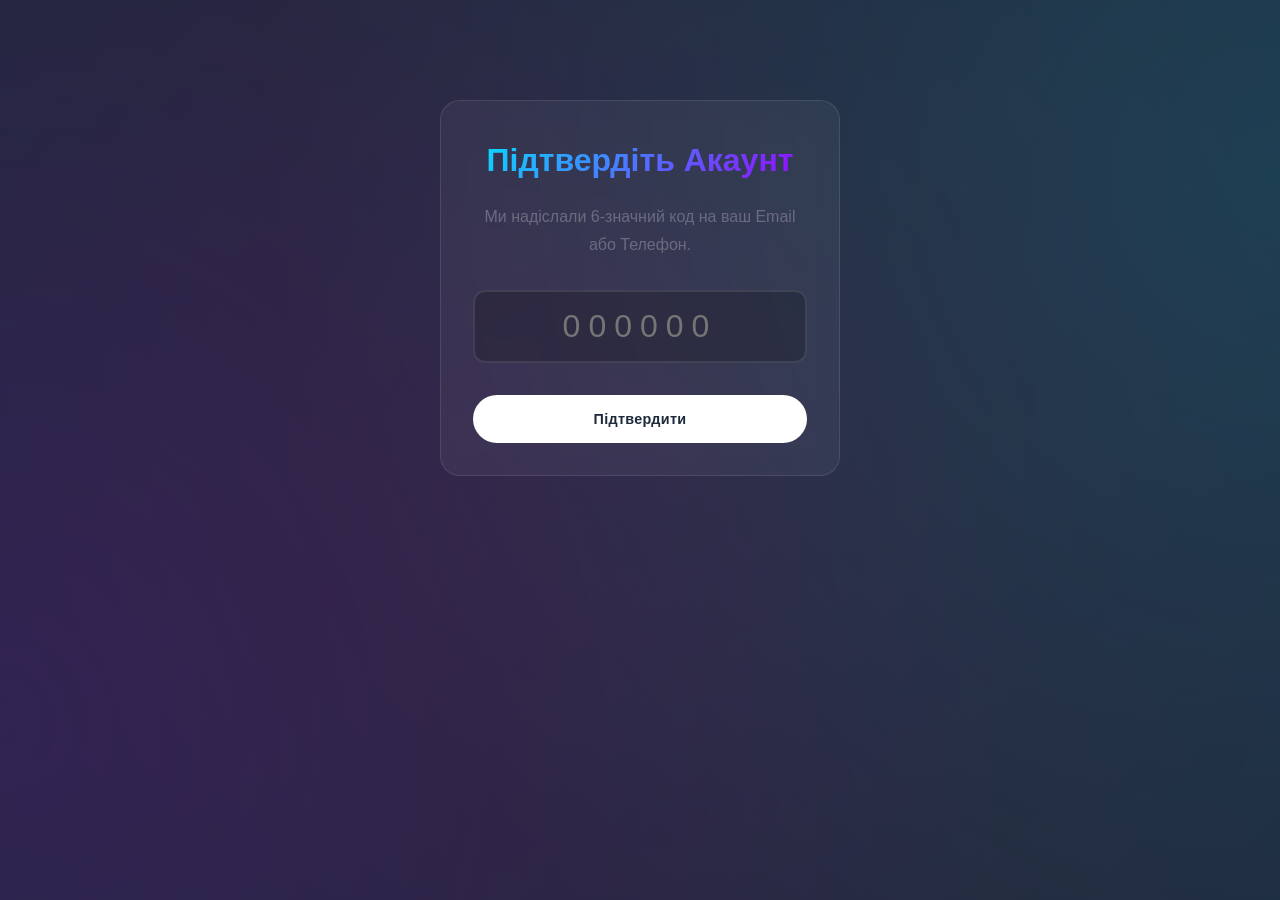
<file: verify.html>
<!DOCTYPE html>
<html lang="uk">
<head>
    <meta charset="UTF-8">
    <meta name="viewport" content="width=device-width, initial-scale=1.0">
    <title>Підтвердження | TalentPulse AI</title>
    <link rel="stylesheet" href="styles_v2.css">
    <link rel="stylesheet" href="dashboard.css">
    <style>
        .auth-container {
            max-width: 400px;
            margin: 100px auto;
            padding: 2rem;
            background: rgba(255, 255, 255, 0.05);
            backdrop-filter: blur(10px);
            border-radius: 20px;
            border: 1px solid rgba(255, 255, 255, 0.1);
            text-align: center;
        }
        .code-input {
            width: 100%;
            padding: 1rem;
            background: rgba(0, 0, 0, 0.2);
            border: 2px solid rgba(255, 255, 255, 0.1);
            border-radius: 12px;
            color: #fff;
            font-size: 2rem;
            text-align: center;
            letter-spacing: 0.5rem;
            margin: 2rem 0;
        }
        .code-input:focus {
            border-color: var(--primary);
            outline: none;
        }
    </style>
</head>
<body class="dashboard-body">
    <div class="cursor-glow"></div>
    
    <div class="auth-container">
        <h1 class="gradient-text" style="font-size: 2rem;">Підтвердіть Акаунт</h1>
        <p style="color: var(--text-dim); margin-top: 1rem;">Ми надіслали 6-значний код на ваш Email або Телефон.</p>
        
        <form id="verify-form">
            <input type="text" id="verify-code" class="code-input" maxlength="6" placeholder="000000" required>
            <button type="submit" class="btn btn-primary btn-nav full-width" style="padding: 1rem;">Підтвердити</button>
        </form>
        
        <p id="msg" style="margin-top: 1.5rem; font-size: 0.9rem; color: var(--accent); display: none;"></p>
    </div>

    <script>
            const API_BASE_URL = 'https://zimburbels-talentpulse-api.hf.space/api';

        document.getElementById('verify-form').onsubmit = async (e) => {
            e.preventDefault();
            const code = document.getElementById('verify-code').value;
            const identifier = localStorage.getItem('verify_identifier');
            const msg = document.getElementById('msg');

            if (!identifier) {
                alert('Помилка: ідентифікатор не знайдено. Будь ласка, зареєструйтесь знову.');
                window.location.href = 'register.html';
                return;
            }

            try {
                const res = await fetch(`${API_BASE_URL}/auth/verify`, {
                    method: 'POST',
                    headers: { 'Content-Type': 'application/json' },
                    body: JSON.stringify({ identifier, code })
                });

                const data = await res.json();
                if (res.ok) {
                    alert('Акаунт успішно підтверджено! Тепер ви можете увійти.');
                    window.location.href = 'login.html';
                } else {
                    msg.innerText = data.detail || 'Невірний код';
                    msg.style.display = 'block';
                }
            } catch (err) {
                alert('Помилка з’єднання з сервером');
            }
        };
    </script>
</body>
</html>
</file>
<file: styles_v2.css>
/* ═══════════════════════════════════════════════════════════════
   TalentPulse AI — Premium Dark Theme v3.0
   ═══════════════════════════════════════════════════════════════ */

/* ─── Design Tokens ─── */
:root {
    --bg-base: #1e293b;
    --bg-surface: rgba(51, 65, 85, 0.5);
    --bg-card: rgba(71, 85, 105, 0.4);
    --primary: #00e5ff;
    --secondary: #9d00ff;
    --accent: #ff0055;
    --success: #27c93f;
    --warning: #ffbd2e;
    --text-pure: #ffffff;
    --text-secondary: #c0c0d0;
    --text-dim: #6b6b80;
    --glass-border: rgba(255, 255, 255, 0.08);
    --glass-hover: rgba(255, 255, 255, 0.12);
    --glow-primary: rgba(0, 229, 255, 0.15);
    --glow-secondary: rgba(157, 0, 255, 0.15);
    --radius-sm: 12px;
    --radius-md: 20px;
    --radius-lg: 28px;
    --radius-xl: 36px;
    --transition: all 0.4s cubic-bezier(0.2, 0.8, 0.2, 1);
    --font-display: 'Space Grotesk', 'Inter', sans-serif;
    --font-body: 'Inter', -apple-system, sans-serif;
    --font-mono: 'JetBrains Mono', 'Courier New', monospace;
}

/* ─── Reset ─── */
*, *::before, *::after { margin: 0; padding: 0; box-sizing: border-box; }

html { scroll-behavior: smooth; }

body {
    background-color: var(--bg-base);
    background-image: 
        linear-gradient(to bottom, rgba(30, 41, 59, 0.4), rgba(30, 41, 59, 0.7)),
        url('https://images.unsplash.com/photo-1639322537228-f710d846310a?auto=format&fit=crop&q=80&w=2560');
    background-size: cover;
    background-position: center;
    background-attachment: fixed;
    color: var(--text-pure);
    font-family: var(--font-body);
    -webkit-font-smoothing: antialiased;
    -moz-osx-font-smoothing: grayscale;
    text-rendering: optimizeLegibility;
    line-height: 1.7;
    overflow-x: hidden;
}

/* ─── Animated Background Gradient ─── */
body::before {
    content: '';
    position: fixed;
    top: -50%; left: -50%;
    width: 200%; height: 200%;
    background:
        radial-gradient(circle at 25% 65%, rgba(157, 0, 255, 0.12), transparent 45%),
        radial-gradient(circle at 75% 35%, rgba(0, 229, 255, 0.12), transparent 45%),
        radial-gradient(circle at 50% 50%, rgba(255, 0, 85, 0.08), transparent 60%);
    animation: rotateBackground 40s linear infinite;
    z-index: -2;
    pointer-events: none;
}
@keyframes rotateBackground {
    0% { transform: rotate(0deg); }
    100% { transform: rotate(360deg); }
}

/* ─── Cursor Glow ─── */
.cursor-glow {
    position: fixed; top: 0; left: 0;
    width: 500px; height: 500px;
    background: radial-gradient(circle, rgba(0,229,255,0.12), transparent 60%);
    border-radius: 50%;
    pointer-events: none;
    transform: translate(-50%, -50%);
    z-index: 0;
    filter: blur(60px);
    opacity: 0;
    transition: opacity 0.6s ease;
    mix-blend-mode: screen;
}

/* ─── Canvas BG ─── */
#bg-canvas {
    position: fixed; top: 0; left: 0;
    width: 100%; height: 100%;
    z-index: -1;
    pointer-events: none;
}

/* ─── Scrollbar ─── */
::-webkit-scrollbar { width: 6px; }
::-webkit-scrollbar-track { background: var(--bg-base); }
::-webkit-scrollbar-thumb { background: linear-gradient(var(--primary), var(--secondary)); border-radius: 10px; }

/* ─── Layout ─── */
.container { max-width: 1280px; margin: 0 auto; padding: 0 2rem; }
.section-padding { padding: 8rem 0; }

/* ─── Typography Utilities ─── */
.gradient-text {
    background: linear-gradient(135deg, var(--primary), var(--secondary));
    -webkit-background-clip: text;
    background-clip: text;
    -webkit-text-fill-color: transparent;
}
.gradient-animated {
    background-size: 200% auto;
    animation: shine 4s linear infinite;
}
@keyframes shine { to { background-position: 200% center; } }

/* ─── Section Headers ─── */
.section-header {
    text-align: center;
    margin-bottom: 5rem;
}
.section-tag {
    display: inline-block;
    padding: 0.4rem 1.2rem;
    border-radius: 100px;
    border: 1px solid var(--glass-border);
    color: var(--primary);
    font-size: 0.8rem;
    font-weight: 700;
    letter-spacing: 3px;
    text-transform: uppercase;
    margin-bottom: 1.5rem;
    background: rgba(0, 229, 255, 0.05);
}
.section-title {
    font-family: var(--font-display);
    font-size: 3.5rem;
    font-weight: 800;
    line-height: 1.2;
    margin-bottom: 1.2rem;
}
.section-desc {
    font-size: 1.15rem;
    color: var(--text-dim);
    max-width: 600px;
    margin: 0 auto;
}

/* ─── Buttons ─── */
.btn {
    display: inline-flex;
    align-items: center;
    justify-content: center;
    gap: 0.7rem;
    padding: 1rem 2.2rem;
    border-radius: 100px;
    font-weight: 600;
    font-size: 1rem;
    text-decoration: none;
    transition: var(--transition);
    cursor: pointer;
    border: none;
    position: relative;
    overflow: hidden;
    letter-spacing: 0.3px;
}
.btn-primary {
    background: var(--text-pure);
    color: var(--bg-base);
}
.btn-primary:hover {
    transform: translateY(-3px) scale(1.02);
    box-shadow: 0 10px 40px rgba(255, 255, 255, 0.25);
}
.btn-glow::after {
    content: '';
    position: absolute;
    inset: -2px;
    border-radius: inherit;
    background: linear-gradient(135deg, var(--primary), var(--secondary), var(--primary));
    background-size: 300% 300%;
    z-index: -1;
    animation: glowBorder 3s ease infinite;
    opacity: 0;
    transition: opacity 0.4s;
}
.btn-glow:hover::after { opacity: 1; }
@keyframes glowBorder {
    0%, 100% { background-position: 0% 50%; }
    50% { background-position: 100% 50%; }
}
.btn-outline {
    border: 1px solid var(--glass-border);
    color: var(--text-pure);
    background: transparent;
}
.btn-outline:hover {
    border-color: var(--primary);
    background: rgba(0, 229, 255, 0.05);
    transform: translateY(-2px);
}
.btn-large { padding: 1.3rem 3rem; font-size: 1.15rem; }
.btn-nav { padding: 0.7rem 1.5rem; font-size: 0.9rem; }
.full-width { width: 100%; }

/* ─── Glass Card ─── */
.glass-card {
    background: var(--bg-card);
    backdrop-filter: blur(20px);
    -webkit-backdrop-filter: blur(20px);
    border: 1px solid var(--glass-border);
    border-radius: var(--radius-lg);
    position: relative;
    overflow: hidden;
}

/* ═══════════════════════════════════════════════════════════════
   HEADER / NAVIGATION
   ═══════════════════════════════════════════════════════════════ */
#header {
    position: fixed;
    top: 0; left: 0; right: 0;
    z-index: 1000;
    background: rgba(2, 0, 10, 0.7);
    backdrop-filter: blur(20px);
    -webkit-backdrop-filter: blur(20px);
    border-bottom: 1px solid var(--glass-border);
    transition: var(--transition);
}
#header.scrolled {
    background: rgba(2, 0, 10, 0.95);
    box-shadow: 0 4px 30px rgba(0, 0, 0, 0.5);
}
.nav-wrapper {
    display: flex;
    justify-content: space-between;
    align-items: center;
    padding: 1rem 0;
}
.logo {
    display: flex;
    align-items: center;
    gap: 0.6rem;
    text-decoration: none;
    font-family: var(--font-display);
    font-weight: 800;
    font-size: 1.5rem;
    color: var(--text-pure);
}
.logo-icon {
    font-size: 1.8rem;
    filter: drop-shadow(0 0 8px rgba(0, 229, 255, 0.5));
}
.logo-ai {
    background: linear-gradient(135deg, var(--primary), var(--secondary));
    -webkit-background-clip: text;
    background-clip: text;
    -webkit-text-fill-color: transparent;
}
.nav-links {
    display: flex;
    gap: 2rem;
    align-items: center;
}
.nav-links a:not(.btn) {
    color: var(--text-dim);
    text-decoration: none;
    font-weight: 500;
    font-size: 0.95rem;
    transition: color 0.3s;
    position: relative;
}
.nav-links a:not(.btn):hover { color: var(--text-pure); }
.nav-links a:not(.btn)::after {
    content: '';
    position: absolute;
    bottom: -4px; left: 0;
    width: 0; height: 2px;
    background: linear-gradient(90deg, var(--primary), var(--secondary));
    transition: width 0.3s;
}
.nav-links a:not(.btn):hover::after { width: 100%; }
.lang-switch {
    padding: 0.4rem 0.8rem;
    border: 1px solid var(--glass-border);
    border-radius: 8px;
    font-size: 0.85rem !important;
}

/* Hamburger */
.hamburger {
    display: none;
    flex-direction: column;
    gap: 5px;
    background: none;
    border: none;
    cursor: pointer;
    padding: 8px;
    z-index: 1001;
}
.hamburger span {
    display: block;
    width: 24px;
    height: 2px;
    background: var(--text-pure);
    transition: var(--transition);
    border-radius: 2px;
}
.hamburger.active span:nth-child(1) { transform: rotate(45deg) translate(5px, 5px); }
.hamburger.active span:nth-child(2) { opacity: 0; }
.hamburger.active span:nth-child(3) { transform: rotate(-45deg) translate(5px, -5px); }

/* ═══════════════════════════════════════════════════════════════
   HERO
   ═══════════════════════════════════════════════════════════════ */
.hero {
    min-height: 100vh;
    display: flex;
    align-items: center;
    padding-top: 6rem;
    position: relative;
    overflow: hidden;
}
.hero-grid {
    display: grid;
    grid-template-columns: 1.1fr 0.9fr;
    gap: 4rem;
    align-items: center;
}
.badge-pill {
    display: inline-flex;
    align-items: center;
    gap: 0.5rem;
    padding: 0.5rem 1.2rem;
    border-radius: 100px;
    border: 1px solid rgba(0, 229, 255, 0.3);
    color: var(--primary);
    font-size: 0.75rem;
    font-weight: 800;
    letter-spacing: 2px;
    margin-bottom: 2rem;
    background: rgba(0, 229, 255, 0.05);
}
.badge-dot {
    width: 8px; height: 8px;
    background: var(--success);
    border-radius: 50%;
    animation: pulse 2s infinite;
}
@keyframes pulse {
    0%, 100% { opacity: 1; box-shadow: 0 0 0 0 rgba(39, 201, 63, 0.5); }
    50% { opacity: 0.8; box-shadow: 0 0 0 8px rgba(39, 201, 63, 0); }
}
.hero h1 {
    font-family: var(--font-display);
    font-size: 4.2rem;
    line-height: 1.1;
    margin-bottom: 1.5rem;
    font-weight: 800;
}
.hero-subtitle {
    font-size: 1.2rem;
    color: var(--text-secondary);
    margin-bottom: 2.5rem;
    max-width: 90%;
    line-height: 1.8;
}
.cta-buttons {
    display: flex;
    gap: 1rem;
    flex-wrap: wrap;
}

/* Trust bar */
.hero-trust {
    display: flex;
    align-items: center;
    gap: 1rem;
    margin-top: 3rem;
    padding-top: 2rem;
    border-top: 1px solid var(--glass-border);
}
.trust-avatars {
    display: flex;
}
.avatar {
    width: 36px; height: 36px;
    border-radius: 50%;
    display: flex;
    align-items: center;
    justify-content: center;
    font-weight: 700;
    font-size: 0.8rem;
    color: white;
    border: 2px solid var(--bg-base);
    margin-left: -8px;
}
.avatar:first-child { margin-left: 0; }
.trust-text {
    font-size: 0.9rem;
    color: var(--text-dim);
}

/* Floating orbs */
.hero-orb {
    position: absolute;
    border-radius: 50%;
    filter: blur(80px);
    pointer-events: none;
    z-index: -1;
}
.hero-orb-1 {
    width: 500px; height: 500px;
    background: radial-gradient(circle, rgba(0,229,255,0.12), transparent 70%);
    top: 10%; right: -10%;
    animation: float1 12s ease-in-out infinite;
}
.hero-orb-2 {
    width: 400px; height: 400px;
    background: radial-gradient(circle, rgba(157,0,255,0.1), transparent 70%);
    bottom: 10%; left: -5%;
    animation: float2 15s ease-in-out infinite;
}
@keyframes float1 {
    0%, 100% { transform: translate(0, 0); }
    50% { transform: translate(-40px, 30px); }
}
@keyframes float2 {
    0%, 100% { transform: translate(0, 0); }
    50% { transform: translate(30px, -40px); }
}

/* ─── Terminal ─── */
.hero-terminal {
    background: rgba(5, 5, 12, 0.85);
    border: 1px solid var(--glass-border);
    border-radius: var(--radius-md);
    box-shadow: 0 25px 60px rgba(0, 0, 0, 0.6), 0 0 40px rgba(0, 229, 255, 0.05);
    overflow: hidden;
    backdrop-filter: blur(10px);
}
.terminal-header {
    background: rgba(255, 255, 255, 0.03);
    padding: 12px 18px;
    display: flex;
    align-items: center;
    border-bottom: 1px solid var(--glass-border);
}
.window-controls { display: flex; gap: 7px; }
.dot {
    width: 12px; height: 12px;
    border-radius: 50%;
}
.dot.red { background: #ff5f56; }
.dot.yellow { background: #ffbd2e; }
.dot.green { background: #27c93f; }
.term-title {
    margin-left: 14px;
    color: var(--text-dim);
    font-size: 0.85rem;
    font-family: var(--font-mono);
    font-weight: 500;
}
.term-status {
    margin-left: auto;
    color: var(--success);
    font-size: 0.75rem;
    font-family: var(--font-mono);
    font-weight: 600;
    animation: pulse 2s infinite;
}
.terminal-body {
    padding: 20px;
    height: 340px;
    overflow: hidden;
    font-family: var(--font-mono);
    font-size: 0.88rem;
    color: var(--primary);
    line-height: 1.7;
    display: flex;
    flex-direction: column;
    justify-content: flex-end;
}
.term-line {
    margin-bottom: 8px;
    opacity: 0;
    animation: fadeIn 0.3s forwards;
    word-wrap: break-word;
}
.term-line.action {
    color: var(--warning);
    font-weight: 600;
}
.term-line.success {
    color: var(--success);
    font-weight: 600;
    text-shadow: 0 0 10px rgba(39, 201, 63, 0.3);
}
@keyframes fadeIn { to { opacity: 1; } }

/* ═══════════════════════════════════════════════════════════════
   STATS
   ═══════════════════════════════════════════════════════════════ */
.stats-section {
    padding: 5rem 0;
    position: relative;
}
.stats-section::before {
    content: '';
    position: absolute;
    top: 0; left: 10%; right: 10%;
    height: 1px;
    background: linear-gradient(90deg, transparent, var(--glass-border), transparent);
}
.stats-grid {
    display: grid;
    grid-template-columns: repeat(4, 1fr);
    gap: 2rem;
}
.stat-card {
    text-align: center;
    padding: 2.5rem 1.5rem;
    border-radius: var(--radius-md);
    background: var(--bg-surface);
    border: 1px solid var(--glass-border);
    transition: var(--transition);
}
.stat-card:hover {
    border-color: rgba(0, 229, 255, 0.2);
    transform: translateY(-5px);
    box-shadow: 0 10px 40px rgba(0, 229, 255, 0.08);
}
.stat-number {
    font-family: var(--font-display);
    font-size: 3.5rem;
    font-weight: 800;
    display: inline;
    background: linear-gradient(135deg, var(--primary), var(--secondary));
    -webkit-background-clip: text;
    background-clip: text;
    -webkit-text-fill-color: transparent;
}
.stat-suffix {
    font-family: var(--font-display);
    font-size: 2rem;
    font-weight: 700;
    display: inline;
    color: var(--text-dim);
}
.stat-label {
    font-size: 0.95rem;
    color: var(--text-dim);
    margin-top: 0.8rem;
    font-weight: 500;
}
.stat-bar {
    height: 3px;
    background: var(--glass-border);
    border-radius: 10px;
    margin-top: 1.5rem;
    overflow: hidden;
}
.stat-bar-fill {
    height: 100%;
    background: linear-gradient(90deg, var(--primary), var(--secondary));
    border-radius: 10px;
    width: 0;
    transition: width 1.5s cubic-bezier(0.2, 0.8, 0.2, 1);
}
.stat-card.animated .stat-bar-fill {
    width: var(--target-width, 100%);
}

/* ═══════════════════════════════════════════════════════════════
   HOW IT WORKS — STEPS
   ═══════════════════════════════════════════════════════════════ */
.steps-grid {
    display: flex;
    align-items: center;
    justify-content: center;
    gap: 1rem;
}
.step-card {
    flex: 1;
    max-width: 340px;
    padding: 3rem 2.5rem;
    background: var(--bg-surface);
    border: 1px solid var(--glass-border);
    border-radius: var(--radius-lg);
    text-align: center;
    transition: var(--transition);
    position: relative;
}
.step-card:hover {
    border-color: rgba(0, 229, 255, 0.2);
    transform: translateY(-8px);
    box-shadow: 0 20px 50px rgba(0, 229, 255, 0.08);
}
.step-number {
    font-family: var(--font-display);
    font-size: 4rem;
    font-weight: 900;
    background: linear-gradient(135deg, rgba(0,229,255,0.15), rgba(157,0,255,0.1));
    -webkit-background-clip: text;
    background-clip: text;
    -webkit-text-fill-color: transparent;
    line-height: 1;
    margin-bottom: 1.5rem;
}
.step-icon-wrapper {
    width: 80px; height: 80px;
    margin: 0 auto 1.5rem;
    display: flex;
    align-items: center;
    justify-content: center;
}
.step-icon {
    width: 64px; height: 64px;
}
.step-card h3 {
    font-family: var(--font-display);
    font-size: 1.3rem;
    margin-bottom: 1rem;
    font-weight: 700;
}
.step-card p {
    color: var(--text-dim);
    font-size: 0.95rem;
    line-height: 1.7;
}
.step-connector {
    display: flex;
    align-items: center;
    opacity: 0.4;
}

/* ═══════════════════════════════════════════════════════════════
   BENTO FEATURES GRID
   ═══════════════════════════════════════════════════════════════ */
.bento-grid {
    display: grid;
    grid-template-columns: repeat(3, 1fr);
    grid-auto-rows: minmax(280px, auto);
    gap: 1.5rem;
}
.bento-box {
    background: var(--bg-surface);
    border: 1px solid var(--glass-border);
    border-radius: var(--radius-lg);
    padding: 2.5rem;
    backdrop-filter: blur(20px);
    position: relative;
    overflow: hidden;
    display: flex;
    flex-direction: column;
    justify-content: flex-start;
    transition: var(--transition);
}
.bento-box:hover {
    border-color: var(--glass-hover);
    transform: translateY(-4px);
}
.bento-large { grid-column: span 2; grid-row: span 2; justify-content: center; padding: 3.5rem; }
.bento-wide { grid-column: span 3; flex-direction: row; align-items: center; gap: 3rem; }
.bento-icon { font-size: 3rem; margin-bottom: 1.5rem; }
.bento-title {
    font-family: var(--font-display);
    font-size: 1.6rem;
    margin-bottom: 0.8rem;
    font-weight: 700;
}
.bento-box p { color: var(--text-dim); font-size: 1rem; line-height: 1.7; }
.bento-tags {
    display: flex;
    gap: 0.5rem;
    margin-top: 1.5rem;
    flex-wrap: wrap;
}
.tag {
    padding: 0.3rem 0.8rem;
    border-radius: 100px;
    border: 1px solid var(--glass-border);
    font-size: 0.75rem;
    color: var(--primary);
    font-weight: 600;
    letter-spacing: 0.5px;
}

/* Magnetic Glow */
.magnetic::before {
    content: '';
    position: absolute;
    inset: 0;
    border-radius: inherit;
    padding: 1px;
    background: linear-gradient(var(--cursor-angle, 0deg), rgba(255,255,255,0.2), rgba(255,255,255,0));
    -webkit-mask: linear-gradient(#fff 0 0) content-box, linear-gradient(#fff 0 0);
    mask: linear-gradient(#fff 0 0) content-box, linear-gradient(#fff 0 0);
    -webkit-mask-composite: xor;
    mask-composite: exclude;
    pointer-events: none;
    z-index: 10;
}
.bento-glow {
    position: absolute;
    left: 0; top: 0;
    width: 100%; height: 100%;
    border-radius: inherit;
    background: radial-gradient(600px circle at var(--mouse-x, 50%) var(--mouse-y, -200%), var(--glow-primary), transparent 40%);
    pointer-events: none;
    opacity: 0;
    transition: opacity 0.5s;
    z-index: 0;
}
.bento-box:hover .bento-glow { opacity: 1; }
.bento-box > *:not(.bento-glow) { position: relative; z-index: 2; }

/* ═══════════════════════════════════════════════════════════════
   SHOWCASE — TELEGRAM CHAT MOCKUP
   ═══════════════════════════════════════════════════════════════ */
.showcase-section { background: transparent; }
.showcase-wrapper {
    position: relative;
    max-width: 700px;
    margin: 0 auto;
}
.showcase-browser {
    background: rgba(10, 10, 20, 0.8);
    border: 1px solid var(--glass-border);
    border-radius: var(--radius-md);
    overflow: hidden;
    box-shadow: 0 30px 80px rgba(0, 0, 0, 0.5), 0 0 60px rgba(0, 229, 255, 0.05);
}
.browser-bar {
    display: flex;
    align-items: center;
    gap: 12px;
    padding: 12px 18px;
    background: rgba(255, 255, 255, 0.03);
    border-bottom: 1px solid var(--glass-border);
}
.browser-dots {
    display: flex;
    gap: 6px;
}
.browser-dots span {
    width: 10px; height: 10px;
    border-radius: 50%;
}
.browser-dots span:nth-child(1) { background: #ff5f56; }
.browser-dots span:nth-child(2) { background: #ffbd2e; }
.browser-dots span:nth-child(3) { background: #27c93f; }
.browser-url {
    display: flex;
    align-items: center;
    gap: 8px;
    padding: 6px 16px;
    background: rgba(255, 255, 255, 0.03);
    border: 1px solid var(--glass-border);
    border-radius: 8px;
    color: var(--text-dim);
    font-size: 0.82rem;
    font-family: var(--font-mono);
    flex: 1;
}
.showcase-content { padding: 1.5rem; }

/* Chat Mockup */
.chat-mockup {
    display: flex;
    flex-direction: column;
    gap: 1rem;
}
.chat-msg {
    display: flex;
    gap: 0.8rem;
    align-items: flex-start;
}
.chat-msg.user {
    justify-content: flex-end;
}
.chat-msg.user .chat-bubble {
    background: linear-gradient(135deg, rgba(0,229,255,0.15), rgba(157,0,255,0.1));
    border-color: rgba(0, 229, 255, 0.2);
}
.chat-avatar {
    width: 32px; height: 32px;
    border-radius: 50%;
    background: var(--bg-surface);
    display: flex;
    align-items: center;
    justify-content: center;
    font-size: 1.1rem;
    flex-shrink: 0;
}
.chat-bubble {
    background: rgba(255, 255, 255, 0.04);
    border: 1px solid var(--glass-border);
    border-radius: 16px;
    padding: 1rem 1.2rem;
    max-width: 85%;
}
.chat-bubble strong {
    display: block;
    font-size: 0.85rem;
    color: var(--primary);
    margin-bottom: 0.3rem;
}
.chat-bubble p {
    font-size: 0.9rem;
    color: var(--text-secondary);
    line-height: 1.6;
}

/* Candidate card inside chat */
.candidate-card { padding: 1.2rem; }
.cand-header {
    display: flex;
    align-items: center;
    gap: 0.8rem;
    margin-bottom: 0.8rem;
}
.cand-avatar {
    width: 38px; height: 38px;
    border-radius: 50%;
    display: flex;
    align-items: center;
    justify-content: center;
    font-weight: 700;
    color: white;
    font-size: 0.9rem;
}
.cand-score {
    display: block;
    font-size: 0.8rem;
    color: var(--warning);
    font-weight: 600;
}
.cand-skills {
    display: flex;
    gap: 0.4rem;
    flex-wrap: wrap;
    margin-bottom: 0.6rem;
}
.skill-tag {
    padding: 0.2rem 0.6rem;
    border-radius: 6px;
    background: rgba(0, 229, 255, 0.1);
    border: 1px solid rgba(0, 229, 255, 0.2);
    color: var(--primary);
    font-size: 0.72rem;
    font-weight: 600;
}
.cand-exp {
    font-size: 0.8rem !important;
    color: var(--text-dim) !important;
}

/* Floating badges */
.showcase-badge {
    position: absolute;
    padding: 0.7rem 1.2rem;
    background: var(--bg-card);
    border: 1px solid var(--glass-border);
    border-radius: var(--radius-sm);
    font-size: 0.85rem;
    font-weight: 600;
    color: var(--text-pure);
    display: flex;
    align-items: center;
    gap: 0.5rem;
    box-shadow: 0 10px 30px rgba(0, 0, 0, 0.4);
    animation: floatBadge 4s ease-in-out infinite;
}
.badge-1 { top: 15%; right: -60px; animation-delay: 0s; }
.badge-2 { bottom: 20%; left: -50px; animation-delay: 2s; }
@keyframes floatBadge {
    0%, 100% { transform: translateY(0); }
    50% { transform: translateY(-10px); }
}

/* ═══════════════════════════════════════════════════════════════
   TESTIMONIALS
   ═══════════════════════════════════════════════════════════════ */
.testimonials-grid {
    display: grid;
    grid-template-columns: repeat(3, 1fr);
    gap: 2rem;
}
.testimonial-card {
    padding: 2.5rem;
    transition: var(--transition);
}
.testimonial-card:hover {
    transform: translateY(-5px);
    border-color: var(--glass-hover);
}
.testimonial-stars {
    color: var(--warning);
    font-size: 1.2rem;
    margin-bottom: 1.2rem;
    letter-spacing: 3px;
}
.testimonial-text {
    font-size: 1rem;
    color: var(--text-secondary);
    line-height: 1.8;
    margin-bottom: 1.5rem;
    font-style: italic;
}
.testimonial-author {
    display: flex;
    align-items: center;
    gap: 1rem;
    padding-top: 1.2rem;
    border-top: 1px solid var(--glass-border);
}
.author-avatar {
    width: 44px; height: 44px;
    border-radius: 50%;
    display: flex;
    align-items: center;
    justify-content: center;
    font-weight: 700;
    color: white;
    font-size: 1rem;
    flex-shrink: 0;
}
.testimonial-author strong {
    display: block;
    font-size: 0.95rem;
}
.testimonial-author span {
    font-size: 0.82rem;
    color: var(--text-dim);
}

/* ═══════════════════════════════════════════════════════════════
   PRICING
   ═══════════════════════════════════════════════════════════════ */
.pricing-grid {
    display: grid;
    grid-template-columns: repeat(3, 1fr);
    gap: 2rem;
    align-items: center;
}
.pricing-card {
    padding: 3rem 2.5rem;
    transition: var(--transition);
}
.pricing-card:hover {
    transform: translateY(-8px);
}
.plan-name {
    font-family: var(--font-display);
    font-size: 1.3rem;
    font-weight: 700;
    margin-bottom: 0.5rem;
}
.price {
    display: flex;
    align-items: baseline;
    gap: 0;
    margin: 1.5rem 0;
}
.price-currency {
    font-size: 1.5rem;
    font-weight: 700;
    color: var(--text-dim);
    margin-right: 4px;
}
.price-amount {
    font-family: var(--font-display);
    font-size: 4rem;
    font-weight: 800;
    line-height: 1;
}
.price-period {
    font-size: 1rem;
    color: var(--text-dim);
    margin-left: 4px;
}
.plan-desc {
    color: var(--text-dim);
    margin-bottom: 2rem;
    font-size: 0.95rem;
}
.plan-features {
    list-style: none;
    margin-bottom: 2.5rem;
}
.plan-features li {
    padding: 0.8rem 0;
    border-bottom: 1px solid var(--glass-border);
    color: var(--text-secondary);
    display: flex;
    align-items: center;
    font-size: 0.95rem;
}
.plan-features li::before {
    content: '✓';
    color: var(--primary);
    margin-right: 12px;
    font-weight: bold;
    font-size: 1rem;
}
.pro-card {
    border-color: rgba(157, 0, 255, 0.3);
    background: linear-gradient(180deg, rgba(157, 0, 255, 0.08), var(--bg-card));
    padding: 4rem 3rem;
    transform: scale(1.05);
    box-shadow: 0 0 40px rgba(157, 0, 255, 0.1);
}
.pro-card:hover {
    transform: scale(1.05) translateY(-8px);
}
.popular-badge {
    position: absolute;
    top: -14px; left: 50%;
    transform: translateX(-50%);
    background: linear-gradient(135deg, var(--primary), var(--secondary));
    padding: 0.5rem 1.5rem;
    border-radius: 100px;
    font-size: 0.8rem;
    font-weight: 700;
    color: var(--bg-base);
    white-space: nowrap;
}

/* ═══════════════════════════════════════════════════════════════
   FAQ
   ═══════════════════════════════════════════════════════════════ */
.faq-container {
    max-width: 800px;
    margin: 0 auto;
}
.faq-item {
    background: var(--bg-surface);
    border: 1px solid var(--glass-border);
    border-radius: var(--radius-md);
    margin-bottom: 1rem;
    overflow: hidden;
    transition: var(--transition);
}
.faq-item:hover {
    border-color: var(--glass-hover);
}
.faq-item.active {
    border-color: rgba(0, 229, 255, 0.2);
    box-shadow: 0 5px 20px rgba(0, 229, 255, 0.05);
}
.faq-question {
    width: 100%;
    background: none;
    border: none;
    padding: 1.5rem 2rem;
    display: flex;
    justify-content: space-between;
    align-items: center;
    color: var(--text-pure);
    font-size: 1.05rem;
    font-weight: 600;
    cursor: pointer;
    text-align: left;
    font-family: var(--font-body);
    transition: color 0.3s;
}
.faq-question:hover { color: var(--primary); }
.faq-icon {
    font-size: 1.5rem;
    transition: var(--transition);
    color: var(--primary);
    flex-shrink: 0;
    margin-left: 1rem;
}
.faq-answer {
    max-height: 0;
    overflow: hidden;
    transition: max-height 0.4s ease-out, padding 0.4s ease;
    padding: 0 2rem;
    color: var(--text-dim);
    line-height: 1.8;
}
.faq-answer p { font-size: 0.95rem; }
.faq-item.active .faq-answer { padding-bottom: 1.5rem; }
.faq-item.active .faq-icon { transform: rotate(45deg); }

/* ═══════════════════════════════════════════════════════════════
   CTA SECTION
   ═══════════════════════════════════════════════════════════════ */
.cta-section {
    padding: 6rem 0 8rem;
}
.cta-card {
    text-align: center;
    padding: 5rem 3rem;
    background: linear-gradient(145deg, rgba(0, 229, 255, 0.05), rgba(157, 0, 255, 0.05));
    border-color: rgba(0, 229, 255, 0.15);
    position: relative;
    overflow: hidden;
}
.cta-card::before {
    content: '';
    position: absolute;
    top: -50%; left: -50%;
    width: 200%; height: 200%;
    background: radial-gradient(circle at 40% 60%, rgba(0, 229, 255, 0.06), transparent 50%);
    animation: rotateBackground 25s linear infinite;
    pointer-events: none;
}
.cta-card h2 {
    font-family: var(--font-display);
    font-size: 2.8rem;
    font-weight: 800;
    margin-bottom: 1.2rem;
    position: relative;
}
.cta-card p {
    color: var(--text-dim);
    font-size: 1.15rem;
    margin-bottom: 2.5rem;
    max-width: 600px;
    margin-left: auto;
    margin-right: auto;
    position: relative;
}
.cta-card .cta-buttons {
    justify-content: center;
    position: relative;
}

/* ═══════════════════════════════════════════════════════════════
   FOOTER
   ═══════════════════════════════════════════════════════════════ */
.footer {
    border-top: 1px solid var(--glass-border);
    padding: 5rem 0 2rem;
    background: rgba(0, 0, 0, 0.6);
    backdrop-filter: blur(10px);
}
.footer-grid {
    display: grid;
    grid-template-columns: 1.5fr 1fr 1fr 1fr;
    gap: 3rem;
    margin-bottom: 4rem;
}
.footer-brand p {
    color: var(--text-dim);
    margin-top: 1.2rem;
    font-size: 0.92rem;
    line-height: 1.7;
}
.footer-links {
    display: flex;
    flex-direction: column;
    gap: 0.7rem;
}
.footer-links h4 {
    font-family: var(--font-display);
    font-weight: 700;
    margin-bottom: 0.5rem;
    font-size: 1rem;
}
.footer-links a {
    color: var(--text-dim);
    text-decoration: none;
    font-size: 0.9rem;
    transition: color 0.3s;
}
.footer-links a:hover { color: var(--primary); }
.footer-bottom {
    display: flex;
    justify-content: space-between;
    align-items: center;
    padding-top: 2rem;
    border-top: 1px solid var(--glass-border);
}
.footer-bottom p {
    color: var(--text-dim);
    font-size: 0.85rem;
}
.footer-bottom-links {
    display: flex;
    gap: 2rem;
}
.footer-bottom-links a {
    color: var(--text-dim);
    text-decoration: none;
    font-size: 0.85rem;
    transition: color 0.3s;
}
.footer-bottom-links a:hover { color: var(--text-pure); }

/* ═══════════════════════════════════════════════════════════════
   SCROLL REVEAL ANIMATIONS
   ═══════════════════════════════════════════════════════════════ */
.scroll-reveal {
    opacity: 0;
    transform: translateY(30px);
    transition: opacity 0.8s ease, transform 0.8s ease;
}
.scroll-reveal.revealed {
    opacity: 1;
    transform: translateY(0);
}
.scroll-reveal.delay-1 { transition-delay: 0.15s; }
.scroll-reveal.delay-2 { transition-delay: 0.3s; }
.scroll-reveal.delay-3 { transition-delay: 0.45s; }
.scroll-reveal.delay-4 { transition-delay: 0.6s; }

/* ═══════════════════════════════════════════════════════════════
   RESPONSIVE
   ═══════════════════════════════════════════════════════════════ */
@media (max-width: 1024px) {
    .hero-grid { grid-template-columns: 1fr; text-align: center; }
    .hero-subtitle { margin: 0 auto 2.5rem; max-width: 100%; }
    .cta-buttons { justify-content: center; }
    .hero-trust { justify-content: center; }
    .hero-terminal { margin-top: 2rem; max-width: 600px; margin-left: auto; margin-right: auto; }
    .bento-grid { grid-template-columns: 1fr 1fr; }
    .bento-wide, .bento-large { grid-column: span 2; }
    .pricing-grid { grid-template-columns: 1fr; max-width: 450px; margin: 0 auto; }
    .pro-card { transform: none; }
    .pro-card:hover { transform: translateY(-8px); }
    .testimonials-grid { grid-template-columns: 1fr; max-width: 600px; margin: 0 auto; }
    .stats-grid { grid-template-columns: repeat(2, 1fr); }
    .steps-grid { flex-wrap: wrap; }
    .step-connector { display: none; }
    .step-card { max-width: 100%; }
    .footer-grid { grid-template-columns: 1fr 1fr; }
    .section-title { font-size: 2.8rem; }
    .showcase-badge { display: none; }
}

@media (max-width: 768px) {
    .nav-links {
        position: fixed;
        top: 0; right: -100%;
        width: 80%;
        max-width: 320px;
        height: 100vh;
        background: rgba(2, 0, 10, 0.98);
        backdrop-filter: blur(20px);
        flex-direction: column;
        justify-content: center;
        align-items: center;
        gap: 2rem;
        transition: right 0.4s ease;
        z-index: 1000;
        border-left: 1px solid var(--glass-border);
    }
    .nav-links.active { right: 0; }
    .hamburger { display: flex; }
    .hero { padding-top: 5rem; min-height: auto; padding-bottom: 3rem; }
    .hero h1 { font-size: 2.5rem; }
    .bento-grid { grid-template-columns: 1fr; }
    .bento-wide, .bento-large {
        grid-column: span 1;
        flex-direction: column;
        text-align: center;
    }
    .bento-box { padding: 2rem 1.5rem; }
    .footer-grid { grid-template-columns: 1fr; text-align: center; }
    .footer-bottom { flex-direction: column; gap: 1rem; text-align: center; }
    .cursor-glow { display: none !important; }
    .stats-grid { grid-template-columns: repeat(2, 1fr); gap: 1rem; }
    .stat-number { font-size: 2.5rem; }
    .section-title { font-size: 2.2rem; }
    .cta-card { padding: 3rem 1.5rem; }
    .cta-card h2 { font-size: 2rem; }
}

@media (max-width: 480px) {
    .container { padding: 0 1.2rem; }
    .hero h1 { font-size: 2rem; }
    .cta-buttons { flex-direction: column; width: 100%; }
    .btn { width: 100%; }
    .section-padding { padding: 5rem 0; }
    .section-title { font-size: 1.8rem; }
    .stats-grid { grid-template-columns: 1fr 1fr; }
    .stat-card { padding: 1.5rem 1rem; }
    .stat-number { font-size: 2rem; }
    .terminal-body { font-size: 0.78rem; height: 250px; padding: 15px; }
    .pricing-card { padding: 2rem 1.5rem; }
    .pro-card { padding: 3rem 1.5rem; }
    .price-amount { font-size: 3rem; }
    .faq-question { font-size: 0.95rem; padding: 1.2rem 1.5rem; }
    .faq-answer { padding: 0 1.5rem; }
}
</file>
<file: dashboard.css>
/* ═══════════════════════════════════════════════════════════════
   TalentPulse AI — Dashboard CSS
   ═══════════════════════════════════════════════════════════════ */

.dashboard-container {
    display: flex;
    min-height: 100vh;
    background: var(--bg-base);
    color: var(--text-pure);
}

/* ─── Sidebar ─── */
.sidebar {
    width: 280px;
    background: rgba(15, 23, 42, 0.8);
    backdrop-filter: blur(30px);
    -webkit-backdrop-filter: blur(30px);
    border-right: 1px solid var(--glass-border);
    display: flex;
    flex-direction: column;
    padding: 2rem 1.5rem;
    position: fixed;
    height: 100vh;
    z-index: 100;
}

.sidebar-logo {
    display: flex;
    align-items: center;
    gap: 0.8rem;
    margin-bottom: 3rem;
    text-decoration: none;
    font-family: var(--font-display);
    font-weight: 800;
    font-size: 1.4rem;
}

.nav-group {
    display: flex;
    flex-direction: column;
    gap: 0.5rem;
}

.nav-item {
    display: flex;
    align-items: center;
    gap: 1rem;
    padding: 0.8rem 1.2rem;
    border-radius: 12px;
    text-decoration: none;
    color: var(--text-dim);
    font-weight: 500;
    transition: var(--transition);
}

.nav-item:hover, .nav-item.active {
    background: rgba(255, 255, 255, 0.05);
    color: var(--text-pure);
}

.nav-item.active {
    background: linear-gradient(135deg, rgba(0, 229, 255, 0.1), rgba(157, 0, 255, 0.1));
    border: 1px solid rgba(0, 229, 255, 0.2);
    color: var(--primary);
}

.nav-icon {
    font-size: 1.2rem;
}

/* ─── Main Content ─── */
.main-content {
    flex: 1;
    margin-left: 280px;
    padding: 2rem 3rem;
    position: relative;
}

/* ─── Header ─── */
.dashboard-header {
    display: flex;
    justify-content: space-between;
    align-items: center;
    margin-bottom: 3rem;
}

.user-profile {
    display: flex;
    align-items: center;
    gap: 1rem;
    background: var(--bg-surface);
    padding: 0.5rem 1rem;
    border-radius: 100px;
    border: 1px solid var(--glass-border);
}

/* ─── Stats Grid ─── */
.stats-row {
    display: grid;
    grid-template-columns: repeat(4, 1fr);
    gap: 1.5rem;
    margin-bottom: 3rem;
}

.stat-pill {
    background: var(--bg-surface);
    border: 1px solid var(--glass-border);
    border-radius: 20px;
    padding: 1.5rem;
    display: flex;
    flex-direction: column;
    gap: 0.5rem;
}

.stat-pill .label {
    color: var(--text-dim);
    font-size: 0.85rem;
    text-transform: uppercase;
    letter-spacing: 1px;
}

.stat-pill .value {
    font-family: var(--font-display);
    font-size: 2rem;
    font-weight: 800;
}

/* ─── Dashboard Sections ─── */
.dashboard-grid {
    display: grid;
    grid-template-columns: 2fr 1fr;
    gap: 2rem;
}

/* ─── Cards ─── */
.dash-card {
    background: var(--bg-surface);
    border: 1px solid var(--glass-border);
    border-radius: 24px;
    padding: 2rem;
    overflow: hidden;
}

.card-header {
    display: flex;
    justify-content: space-between;
    align-items: center;
    margin-bottom: 1.5rem;
}

.card-title {
    font-size: 1.2rem;
    font-weight: 700;
}

/* ─── Candidate List ─── */
.candidate-table {
    width: 100%;
    border-collapse: collapse;
}

.candidate-row {
    border-bottom: 1px solid rgba(255, 255, 255, 0.05);
    transition: var(--transition);
}

.candidate-row:hover {
    background: rgba(255, 255, 255, 0.02);
}

.candidate-row td {
    padding: 1.2rem 1rem;
}

.score-badge {
    padding: 0.3rem 0.8rem;
    border-radius: 100px;
    font-weight: 700;
    font-size: 0.85rem;
}

.score-high {
    background: rgba(39, 201, 63, 0.1);
    color: var(--success);
    border: 1px solid rgba(39, 201, 63, 0.2);
}

/* ─── AI Terminal View ─── */
.terminal-view {
    font-family: var(--font-mono);
    font-size: 0.85rem;
    background: rgba(0, 0, 0, 0.3);
    padding: 1.5rem;
    border-radius: 16px;
    height: 300px;
    overflow-y: auto;
    color: var(--primary);
}

.term-entry {
    margin-bottom: 0.5rem;
}

.term-ts { color: var(--text-dim); margin-right: 10px; }

/* ─── Responsive ─── */
@media (max-width: 1200px) {
    .dashboard-grid { grid-template-columns: 1fr; }
    .stats-row { grid-template-columns: repeat(2, 1fr); }
}

@media (max-width: 768px) {
    .sidebar { width: 80px; padding: 1.5rem 0.5rem; }
    .sidebar-logo .logo-text { display: none; }
    .nav-item .nav-text { display: none; }
    .nav-item { justify-content: center; }
    .main-content { margin-left: 80px; padding: 2rem 1.5rem; }
    .stats-row { grid-template-columns: 1fr; }
}
</file>
